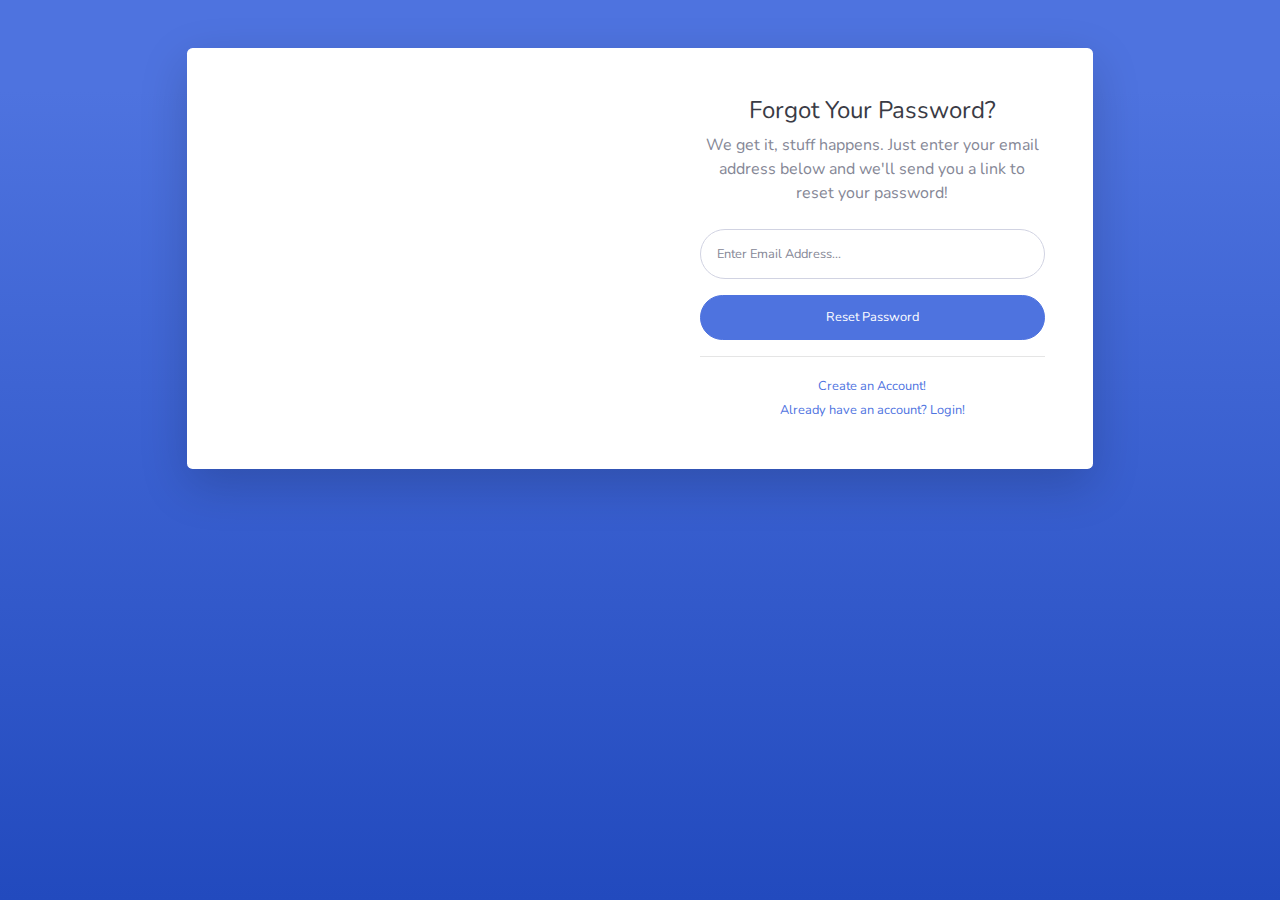
<file: forgot-password.html>
<!DOCTYPE html>
<html lang="en">

<head>

    <meta charset="utf-8">
    <meta http-equiv="X-UA-Compatible" content="IE=edge">
    <meta name="viewport" content="width=device-width, initial-scale=1, shrink-to-fit=no">
    <meta name="description" content="">
    <meta name="author" content="">

    <title>SB Admin 2 - Forgot Password</title>

    <!-- Custom fonts for this template-->
    <link href="vendor/fontawesome-free/css/all.min.css" rel="stylesheet" type="text/css">
    <link
        href="https://fonts.googleapis.com/css?family=Nunito:200,200i,300,300i,400,400i,600,600i,700,700i,800,800i,900,900i"
        rel="stylesheet">

    <!-- Custom styles for this template-->
    <link href="css/sb-admin-2.min.css" rel="stylesheet">

</head>

<body class="bg-gradient-primary">

    <div class="container">

        <!-- Outer Row -->
        <div class="row justify-content-center">

            <div class="col-xl-10 col-lg-12 col-md-9">

                <div class="card o-hidden border-0 shadow-lg my-5">
                    <div class="card-body p-0">
                        <!-- Nested Row within Card Body -->
                        <div class="row">
                            <div class="col-lg-6 d-none d-lg-block bg-password-image"></div>
                            <div class="col-lg-6">
                                <div class="p-5">
                                    <div class="text-center">
                                        <h1 class="h4 text-gray-900 mb-2">Forgot Your Password?</h1>
                                        <p class="mb-4">We get it, stuff happens. Just enter your email address below
                                            and we'll send you a link to reset your password!</p>
                                    </div>
                                    <form class="user">
                                        <div class="form-group">
                                            <input type="email" class="form-control form-control-user"
                                                id="exampleInputEmail" aria-describedby="emailHelp"
                                                placeholder="Enter Email Address...">
                                        </div>
                                        <a href="login.html" class="btn btn-primary btn-user btn-block">
                                            Reset Password
                                        </a>
                                    </form>
                                    <hr>
                                    <div class="text-center">
                                        <a class="small" href="register.html">Create an Account!</a>
                                    </div>
                                    <div class="text-center">
                                        <a class="small" href="login.html">Already have an account? Login!</a>
                                    </div>
                                </div>
                            </div>
                        </div>
                    </div>
                </div>

            </div>

        </div>

    </div>

    <!-- Bootstrap core JavaScript-->
    <script src="vendor/jquery/jquery.min.js"></script>
    <script src="vendor/bootstrap/js/bootstrap.bundle.min.js"></script>

    <!-- Core plugin JavaScript-->
    <script src="vendor/jquery-easing/jquery.easing.min.js"></script>

    <!-- Custom scripts for all pages-->
    <script src="js/sb-admin-2.min.js"></script>

</body>

</html>
</file>
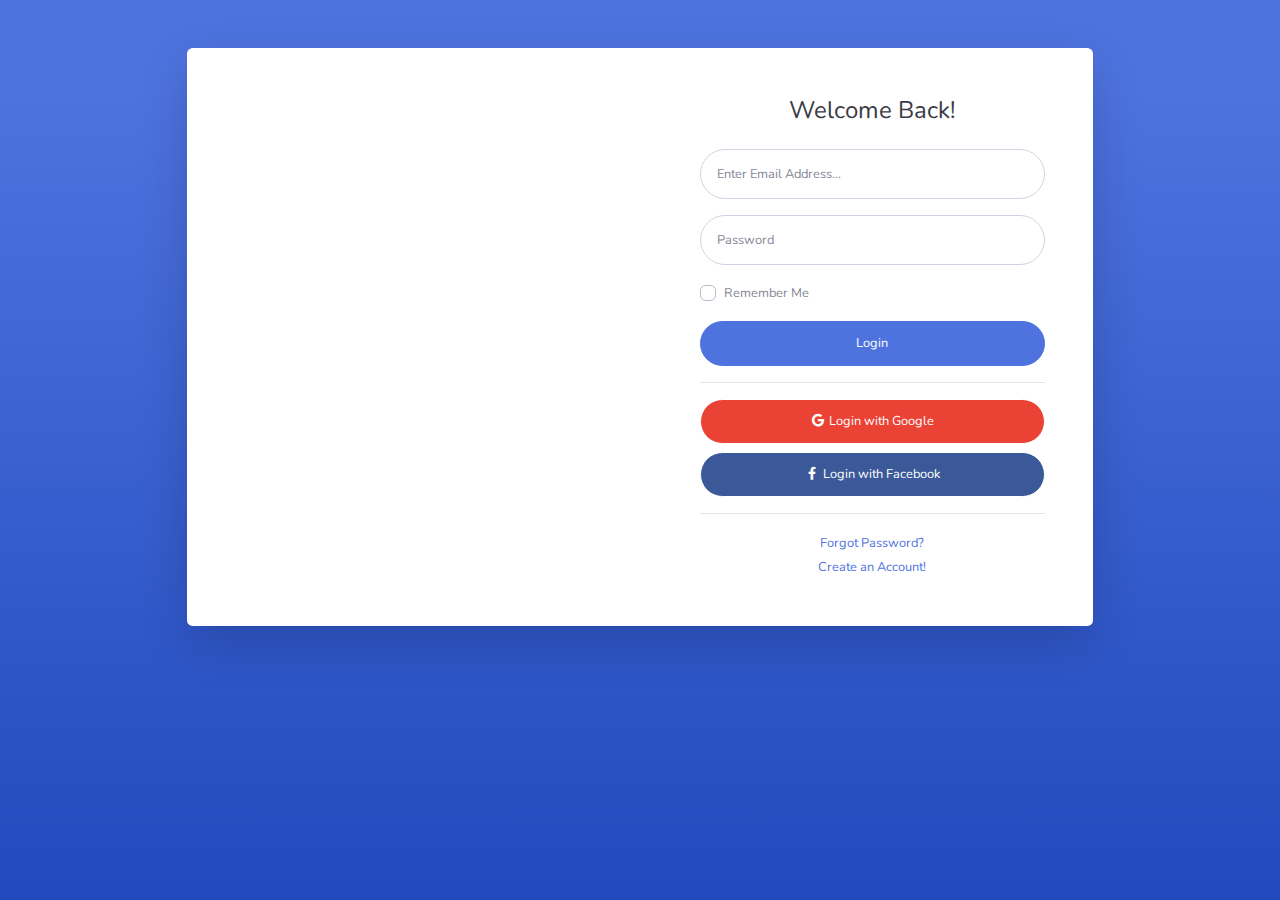
<file: login.html>
<!DOCTYPE html>
<html lang="en">

<head>

    <meta charset="utf-8">
    <meta http-equiv="X-UA-Compatible" content="IE=edge">
    <meta name="viewport" content="width=device-width, initial-scale=1, shrink-to-fit=no">
    <meta name="description" content="">
    <meta name="author" content="">

    <title>Login</title>

    <!-- Custom fonts for this template-->
    <link href="vendor/fontawesome-free/css/all.min.css" rel="stylesheet" type="text/css">
    <link
        href="https://fonts.googleapis.com/css?family=Nunito:200,200i,300,300i,400,400i,600,600i,700,700i,800,800i,900,900i"
        rel="stylesheet">

    <!-- Custom styles for this template-->
    <link href="css/sb-admin-2.min.css" rel="stylesheet">

</head>

<body class="bg-gradient-primary">

    <div class="container">

        <!-- Outer Row -->
        <div class="row justify-content-center">

            <div class="col-xl-10 col-lg-12 col-md-9">

                <div class="card o-hidden border-0 shadow-lg my-5">
                    <div class="card-body p-0">
                        <!-- Nested Row within Card Body -->
                        <div class="row">
                            <div class="col-lg-6 d-none d-lg-block bg-login-image"></div>
                            <div class="col-lg-6">
                                <div class="p-5">
                                    <div class="text-center">
                                        <h1 class="h4 text-gray-900 mb-4">Welcome Back!</h1>
                                    </div>
                                    <form class="user">
                                        <div class="form-group">
                                            <input type="email" class="form-control form-control-user"
                                                id="exampleInputEmail" aria-describedby="emailHelp"
                                                placeholder="Enter Email Address...">
                                        </div>
                                        <div class="form-group">
                                            <input type="password" class="form-control form-control-user"
                                                id="exampleInputPassword" placeholder="Password">
                                        </div>
                                        <div class="form-group">
                                            <div class="custom-control custom-checkbox small">
                                                <input type="checkbox" class="custom-control-input" id="customCheck">
                                                <label class="custom-control-label" for="customCheck">Remember
                                                    Me</label>
                                            </div>
                                        </div>
                                        <a href="index.html" class="btn btn-primary btn-user btn-block">
                                            Login
                                        </a>
                                        <hr>
                                        <a href="https://accounts.google.com/AddSession/identifier?service=accountsettings&continue=https%3A%2F%2Fmyaccount.google.com%2F%3Futm_source%3Dsign_in_no_continue%26pli%3D1&ec=GAlAwAE&flowName=GlifWebSignIn&flowEntry=AddSession" class="btn btn-google btn-user btn-block">
                                            <i class="fab fa-google fa-fw"></i> Login with Google
                                        </a>
                                        <a href="https://www.facebook.com/" class="btn btn-facebook btn-user btn-block">
                                            <i class="fab fa-facebook-f fa-fw"></i> Login with Facebook
                                        </a>
                                    </form>
                                    <hr>
                                    <div class="text-center">
                                        <a class="small" href="forgot-password.html">Forgot Password?</a>
                                    </div>
                                    <div class="text-center">
                                        <a class="small" href="register.html">Create an Account!</a>
                                    </div>
                                </div>
                            </div>
                        </div>
                    </div>
                </div>

            </div>

        </div>

    </div>

    <!-- Bootstrap core JavaScript-->
    <script src="vendor/jquery/jquery.min.js"></script>
    <script src="vendor/bootstrap/js/bootstrap.bundle.min.js"></script>

    <!-- Core plugin JavaScript-->
    <script src="vendor/jquery-easing/jquery.easing.min.js"></script>

    <!-- Custom scripts for all pages-->
    <script src="js/sb-admin-2.min.js"></script>

</body>

</html>
</file>
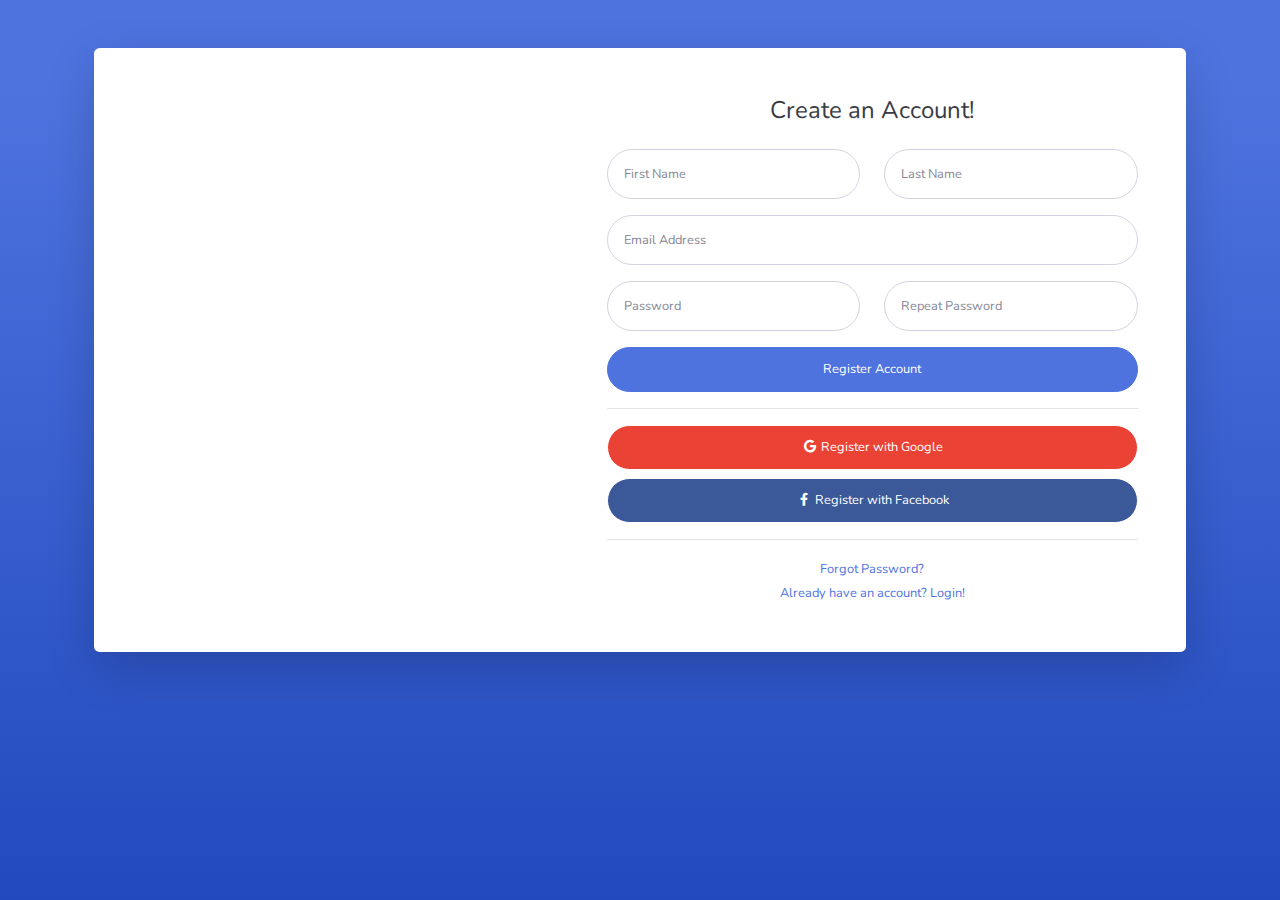
<file: register.html>
<!DOCTYPE html>
<html lang="en">

<head>

    <meta charset="utf-8">
    <meta http-equiv="X-UA-Compatible" content="IE=edge">
    <meta name="viewport" content="width=device-width, initial-scale=1, shrink-to-fit=no">
    <meta name="description" content="">
    <meta name="author" content="">

    <title>SB Admin 2 - Register</title>

    <!-- Custom fonts for this template-->
    <link href="vendor/fontawesome-free/css/all.min.css" rel="stylesheet" type="text/css">
    <link
        href="https://fonts.googleapis.com/css?family=Nunito:200,200i,300,300i,400,400i,600,600i,700,700i,800,800i,900,900i"
        rel="stylesheet">

    <!-- Custom styles for this template-->
    <link href="css/sb-admin-2.min.css" rel="stylesheet">

</head>

<body class="bg-gradient-primary">

    <div class="container">

        <div class="card o-hidden border-0 shadow-lg my-5">
            <div class="card-body p-0">
                <!-- Nested Row within Card Body -->
                <div class="row">
                    <div class="col-lg-5 d-none d-lg-block bg-register-image"></div>
                    <div class="col-lg-7">
                        <div class="p-5">
                            <div class="text-center">
                                <h1 class="h4 text-gray-900 mb-4">Create an Account!</h1>
                            </div>
                            <form class="user">
                                <div class="form-group row">
                                    <div class="col-sm-6 mb-3 mb-sm-0">
                                        <input type="text" class="form-control form-control-user" id="exampleFirstName"
                                            placeholder="First Name">
                                    </div>
                                    <div class="col-sm-6">
                                        <input type="text" class="form-control form-control-user" id="exampleLastName"
                                            placeholder="Last Name">
                                    </div>
                                </div>
                                <div class="form-group">
                                    <input type="email" class="form-control form-control-user" id="exampleInputEmail"
                                        placeholder="Email Address">
                                </div>
                                <div class="form-group row">
                                    <div class="col-sm-6 mb-3 mb-sm-0">
                                        <input type="password" class="form-control form-control-user"
                                            id="exampleInputPassword" placeholder="Password">
                                    </div>
                                    <div class="col-sm-6">
                                        <input type="password" class="form-control form-control-user"
                                            id="exampleRepeatPassword" placeholder="Repeat Password">
                                    </div>
                                </div>
                                <a href="login.html" class="btn btn-primary btn-user btn-block">
                                    Register Account
                                </a>
                                <hr>
                                <a href="index.html" class="btn btn-google btn-user btn-block">
                                    <i class="fab fa-google fa-fw"></i> Register with Google
                                </a>
                                <a href="index.html" class="btn btn-facebook btn-user btn-block">
                                    <i class="fab fa-facebook-f fa-fw"></i> Register with Facebook
                                </a>
                            </form>
                            <hr>
                            <div class="text-center">
                                <a class="small" href="forgot-password.html">Forgot Password?</a>
                            </div>
                            <div class="text-center">
                                <a class="small" href="login.html">Already have an account? Login!</a>
                            </div>
                        </div>
                    </div>
                </div>
            </div>
        </div>

    </div>

    <!-- Bootstrap core JavaScript-->
    <script src="vendor/jquery/jquery.min.js"></script>
    <script src="vendor/bootstrap/js/bootstrap.bundle.min.js"></script>

    <!-- Core plugin JavaScript-->
    <script src="vendor/jquery-easing/jquery.easing.min.js"></script>

    <!-- Custom scripts for all pages-->
    <script src="js/sb-admin-2.min.js"></script>

</body>

</html>
</file>
